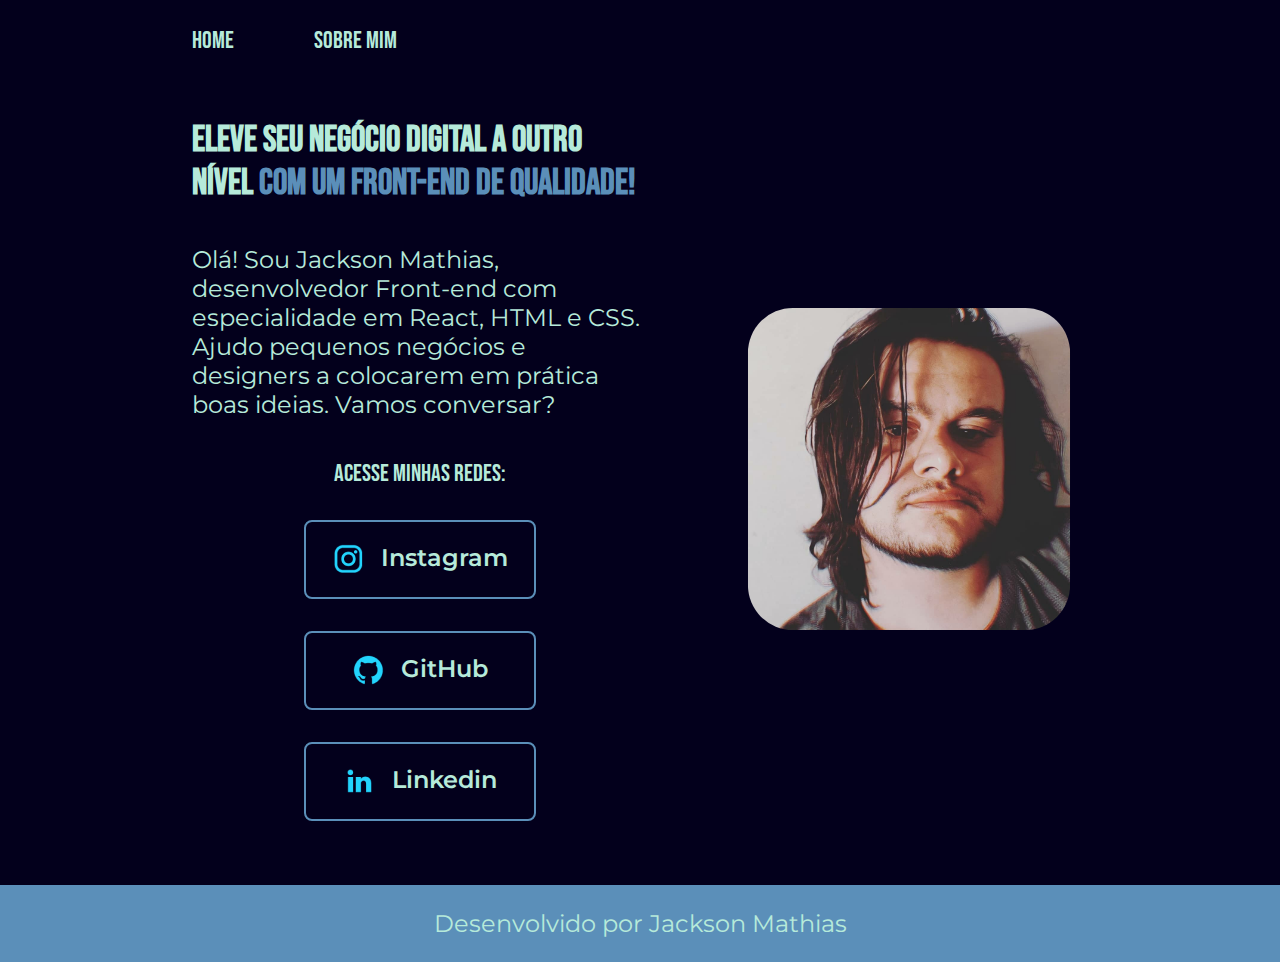
<file: index.html>
<!DOCTYPE html>
<html lang="pt-br">
<head>
   <meta charset="UTF-8">
   <meta http-equiv="X-UA-Compatible" content="IE=edge">
   <meta name="viewport" content="width=device-width, initial-scale=1.0">
   <title>Portifolio</title>
   <link rel="stylesheet" href="./Style/style.css">
</head>
<body>
   <header class="cabecalho">
      <nav class="cabecalho__menu">
         <a class="cabecalho__menu__link" href="index.html">Home</a>
         <a class="cabecalho__menu__link" href="about.html">Sobre mim</a>
      </nav>
   </header>
   <main class="apresentacao">
      <section class="apresentacao__conteudo">
         <h1 class="apresentacao__conteudo__titulo">Eleve seu negócio digital a outro nível <strong class="destaquetitulo">com um Front-end de qualidade!</strong></h1>
         <p class="apresentacao__conteudo__texto">Olá! Sou Jackson Mathias, desenvolvedor Front-end com especialidade em React, HTML e CSS. Ajudo pequenos negócios e designers a colocarem em prática boas ideias. Vamos conversar?</p>
         <div class="apresentacao__links">
            <h2 class="apresentacao__links__subitulo">Acesse minhas redes:</h2>
         <a class="apresentacao__links__navegacao" href="https://www.instagram.com/jakomathias/">
           <img src="./Assets/instagram.png" alt="link de acesso ao meu perfil do Instagram"> Instagram</a>
         <a class="apresentacao__links__navegacao" href="https://www.github.com/jakomathias/">
           <img src="./Assets/github.png" alt="link de acesso á minha pagina no GitHub"> GitHub</a>
           <a class="apresentacao__links__navegacao" href="https://www.linkedin.com/in/jacksonmathias/"> <img src="./Assets/linkedin.png" alt="link de acesso ao meu perfil do Linkedin">Linkedin </a>
         </div>
       </section>
      <img class="minhafoto" src="./Assets/minhafoto.jpg" alt="foto do dev">
   </main>
   <footer class="rodape">
      <p>Desenvolvido por Jackson Mathias</p>
   </footer>
</body>
</html>
</file>
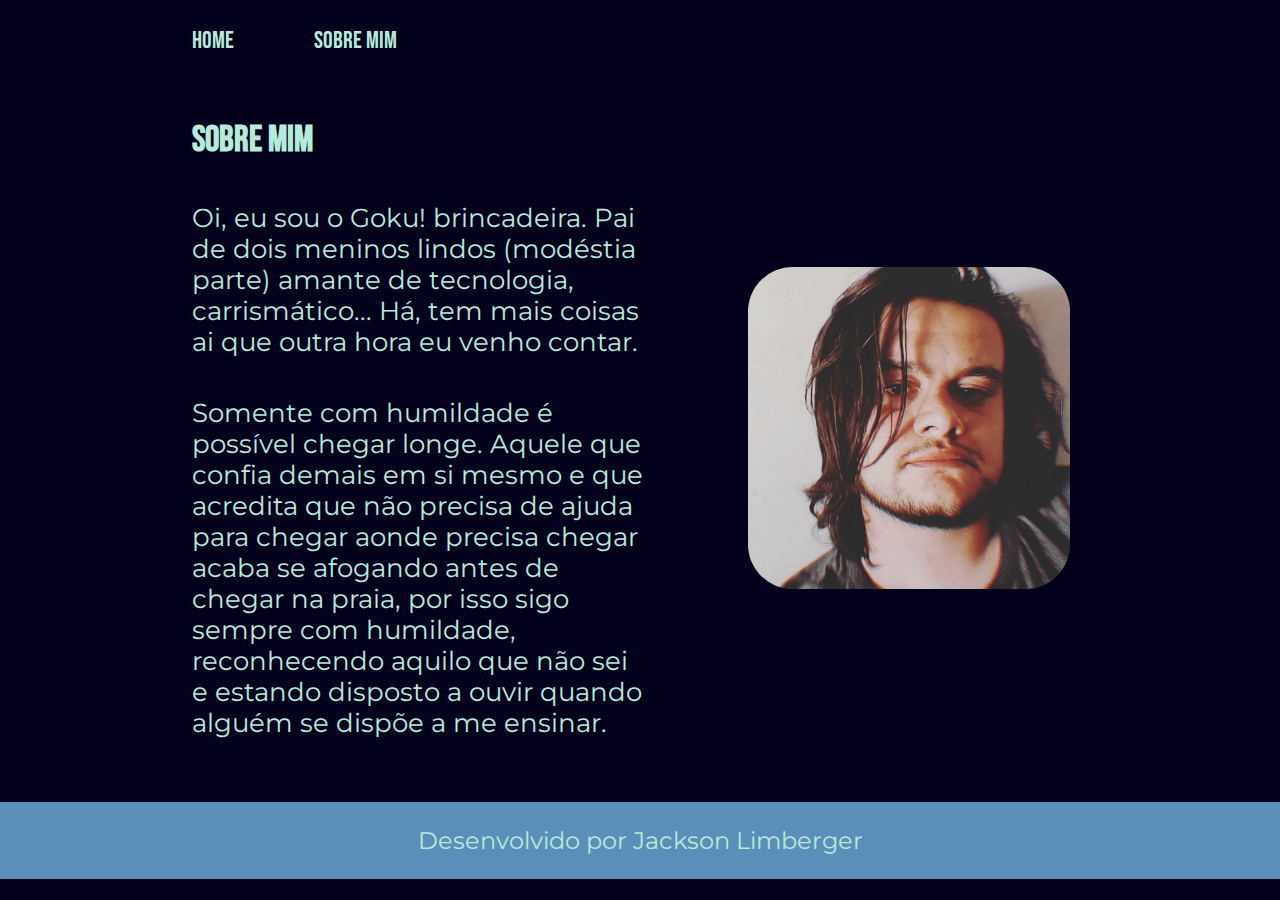
<file: about.html>
<!DOCTYPE html>
<html lang="pt-br">
<head>
    <meta charset="UTF-8">
    <meta http-equiv="X-UA-Compatible" content="IE=edge">
    <meta name="viewport" content="width=device-width, initial-scale=1.0">
    <title>About me</title>
    <link rel="stylesheet" href="./Style/style.css">
</head>
<body>
    <header class="cabecalho">
        <nav class="cabecalho__menu">
            <a class="cabecalho__menu__link" href="index.html">Home</a>
            <a class="cabecalho__menu__link" href="about.html">Sobre mim</a>
         </nav>
    </header>

    <main class="apresentacao">
        <section class="apresentacao__conteudo">
        <h1 class="apresentacao__conteudo__titulo"> Sobre mim</h1>
          
          <p class="apresentacao__conteudo__about">
            Oi, eu sou o Goku! brincadeira. Pai de dois meninos lindos (modéstia parte) amante de tecnologia, carrismático... Há, tem mais coisas ai que outra hora eu venho contar.
          </p> 
           <p class="apresentacao__conteudo__about">Somente com humildade é possível chegar longe. Aquele que confia demais em si mesmo e que acredita que não precisa de ajuda para chegar aonde precisa chegar acaba se afogando antes de chegar na praia, por isso sigo sempre com humildade, reconhecendo aquilo que não sei e estando disposto a ouvir quando alguém se dispõe a me ensinar.
           </p>
        </section>
        <img class="minhafoto" src="./Assets/minhafoto.jpg" alt="foto do dev">
    </main>

    <footer class="rodape">
        <p>Desenvolvido por Jackson Limberger</p>
    </footer>
    
</body>
</html>
</file>
<file: Style/style.css>
@import url('https://fonts.googleapis.com/css2?family=Bebas+Neue&family=Comic+Neue&family=Montserrat&display=swap');

:root {
    --cor-primaria: #03001C;
    --cor-secundaria: #B6EADA;
    --cor-terciaria: #5B8FB9;
    --cor-houver:#301E67;

    --fonte-primaria:'Bebas Neue', cursive;
    --fonte-secundaria:'Montserrat', sans-serif ;

}

* {
    margin: 0;
    padding: 0;
}

body {
    /* height: 100vh; */
    box-sizing: border-box;
    background-color:var(--cor-primaria);
    color: var(--cor-secundaria);
}

.cabecalho{
    padding: 2% 0% 0% 15%;
}

.cabecalho__menu{
    display: flex;
    gap: 80px;
}

.cabecalho__menu__link{
    font-family:var(--fonte-primaria);
    font-size: 1.5rem;
    font-weight: 500;
    color: var(--cor-secundaria) ;
    text-decoration: none;
}


.apresentacao {
    padding: 5% 15%;
    display:flex ;
    align-items: center;
    justify-content: space-between;
    gap: 82px;
}

.apresentacao__conteudo{
    width: 50%px;
    display: flex;
    flex-direction: column;
    gap: 40px;
}

.apresentacao__conteudo__titulo{
    font-size: 2.25rem;
    font-family: var(--fonte-primaria);
    
}

.apresentacao__conteudo__texto{
    font-size: 1.5rem;
    font-family: var(--fonte-secundaria);
}

.apresentacao__conteudo__about{
    font-size: 1.6rem;
    font-family:var(--fonte-secundaria);
}

.destaquetitulo {
    color:var(--cor-terciaria);
}

.apresentacao__links{
    display: flex;
    flex-direction: column;
    justify-content: space-between;
    align-items: center;
    gap: 32px;
}

.apresentacao__links__subitulo{
  font-family:var(--fonte-primaria);
  font-weight:400;
  font-size: 1.5rem;
}

.apresentacao__links__navegacao{
    display: flex;
    justify-content: center;
    gap: 16px;
    border: 2px solid var(--cor-terciaria);
    width: 50%;
    text-align: center;
    border-radius: 8px;
    font-size: 1.5rem;
    font-weight: 600;
    padding: 21.5px 0;
    text-decoration: none;
    color: var(--cor-secundaria);
    font-family: var(--fonte-secundaria);
}

.apresentacao__links__navegacao:hover{
    background-color:var(--cor-houver) ;
}

.minhafoto {
    width: 40%;
    border-radius: 50px;
    transform: scale(0.9);
}

.minhafoto:hover{
    transform: scale(1.1);

}

.rodape{
  padding: 24px;
  color: var(--cor-secundaria);
  background-color: var(--cor-terciaria);
  text-align: center;
  font-family: var(--fonte-secundaria);
  font-size: 1.5rem;
  font-weight: 400;
}
@media (max-width:1200px) {
     .cabecalho{
        padding: 10%;
     }

     .cabecalho__menu{
        justify-content: center;
     }
     
     .apresentacao{
        flex-direction: column-reverse;
        padding: 5% 5%;
        }

        .apresentacao__conteudo{
            width: auto;
        }

   
}
</file>
